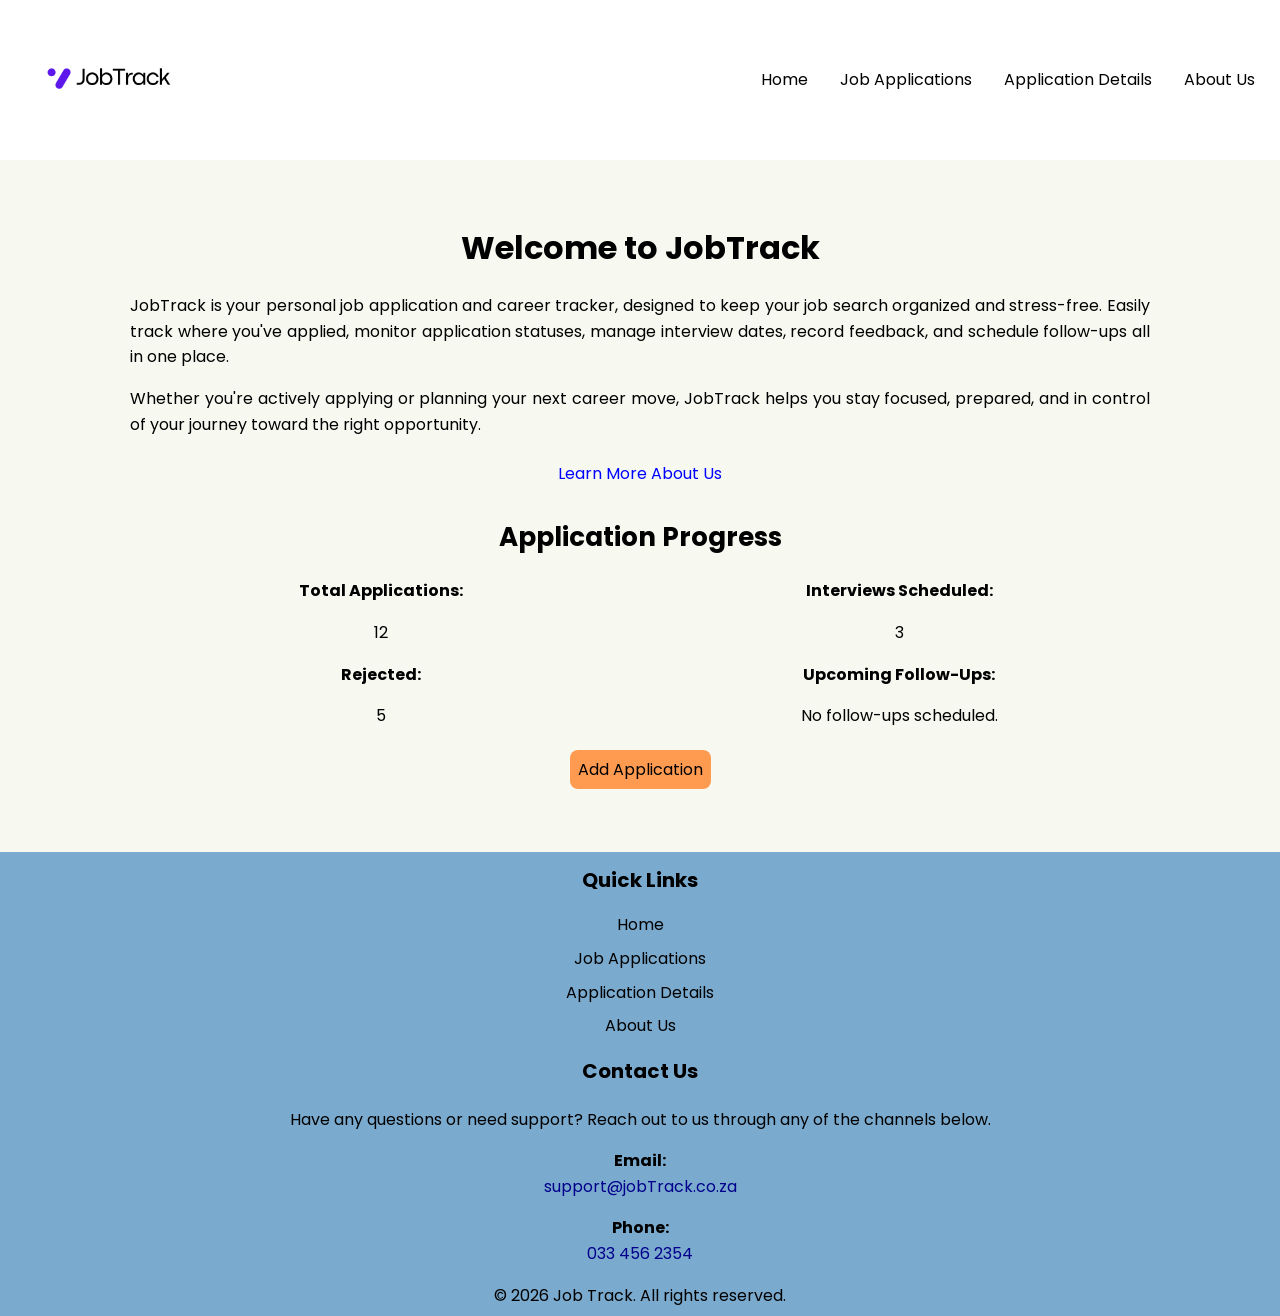
<file: index.html>
<!doctype html>
<html lang="en">
  <head>
    <meta charset="UTF-8" />
    <meta name="viewport" content="width=device-width, initial-scale=1.0" />
    <link rel="stylesheet" href="style.css" />
    <title>JobTrack</title>
  </head>
  <body>
    <header>
      <img
        src="./assets/images/jobTrack-logo-white.png"
        alt="JobTrack logo"
        class="logo"
      />
      <nav class="nav-bar">
        <ul class="nav-links">
          <li><a href="./index.html">Home</a></li>
          <li><a href="./applications.html">Job Applications</a></li>
          <li><a href="./application-details.html">Application Details</a></li>
          <li><a href="./about.html">About Us</a></li>
        </ul>
      </nav>
    </header>

    <main>
      <section class="welcome">
        <h1>Welcome to JobTrack</h1>

        <p>
          JobTrack is your personal job application and career tracker, designed
          to keep your job search organized and stress-free. Easily track where
          you've applied, monitor application statuses, manage interview dates,
          record feedback, and schedule follow-ups all in one place.
        </p>

        <p>
          Whether you're actively applying or planning your next career move,
          JobTrack helps you stay focused, prepared, and in control of your
          journey toward the right opportunity.
        </p>

        <div class="about-us-link">
          <a href="./about.html">Learn More About Us</a>
        </div>
      </section>

      <section class="application-progress">
        <h2>Application Progress</h2>

        <div class="grid-container">
          <article>
            <p><strong>Total Applications:</strong></p>
            <p>12</p>
          </article>

          <article>
            <p><strong>Interviews Scheduled:</strong></p>
            <p>3</p>
          </article>

          <article>
            <p><strong>Rejected:</strong></p>
            <p>5</p>
          </article>

          <article>
            <p><strong>Upcoming Follow-Ups:</strong></p>
            <p>No follow-ups scheduled.</p>
          </article>
        </div>

        <div class="add-application-link-btn">
          <a href="./add-application.html">Add Application</a>
        </div>
      </section>
    </main>

    <footer>
      <h3>Quick Links</h3>
      <nav class="footer-nav-bar">
        <ul class="footer-nav-links">
          <li><a href="./index.html">Home</a></li>
          <li><a href="./applications.html">Job Applications</a></li>
          <li><a href="./application-details.html">Application Details</a></li>
          <li><a href="./about.html">About Us</a></li>
        </ul>
      </nav>

      <section class="contact-details">
        <h3>Contact Us</h3>
        <p>
          Have any questions or need support? Reach out to us through any of the
          channels below.
        </p>

        <p class="contacts">
          <strong>Email:</strong
          ><a href="mailto:support@jobTrack.co.za"> support@jobTrack.co.za</a>
        </p>
        <p class="contacts">
          <strong>Phone:</strong><a href="tel:0334562354"> 033 456 2354</a>
        </p>
      </section>

      <section>
        <p>&#169; 2026 Job Track. All rights reserved.</p>
      </section>
    </footer>
  </body>
</html>
</file>
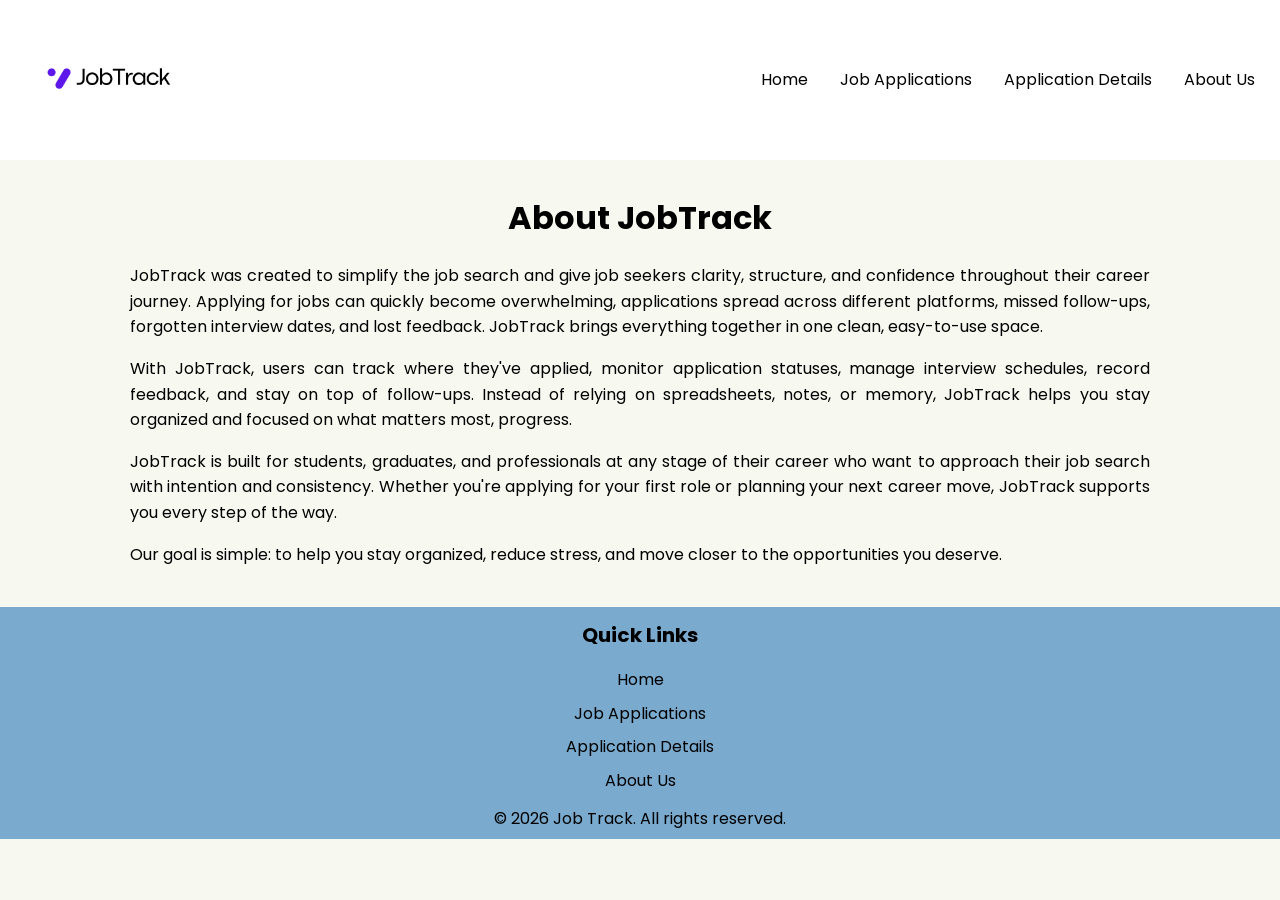
<file: about.html>
<!doctype html>
<html lang="en">
  <head>
    <meta charset="UTF-8" />
    <meta name="viewport" content="width=device-width, initial-scale=1.0" />
    <link rel="stylesheet" href="style.css" />
    <title>About Us</title>
  </head>
  <body>
    <header>
      <img
        src="./assets/images/jobTrack-logo-white.png"
        alt="JobTrack logo"
        class="logo"
      />
      <nav class="nav-bar">
        <ul class="nav-links">
          <li><a href="./index.html">Home</a></li>
          <li><a href="./applications.html">Job Applications</a></li>
          <li><a href="./application-details.html">Application Details</a></li>
          <li><a href="./about.html">About Us</a></li>
        </ul>
      </nav>
    </header>

    <main>
      <section class="about">
        <h1>About JobTrack</h1>

        <p>
          JobTrack was created to simplify the job search and give job seekers
          clarity, structure, and confidence throughout their career journey.
          Applying for jobs can quickly become overwhelming, applications spread
          across different platforms, missed follow-ups, forgotten interview
          dates, and lost feedback. JobTrack brings everything together in one
          clean, easy-to-use space.
        </p>

        <p>
          With JobTrack, users can track where they've applied, monitor
          application statuses, manage interview schedules, record feedback, and
          stay on top of follow-ups. Instead of relying on spreadsheets, notes,
          or memory, JobTrack helps you stay organized and focused on what
          matters most, progress.
        </p>

        <p>
          JobTrack is built for students, graduates, and professionals at any
          stage of their career who want to approach their job search with
          intention and consistency. Whether you're applying for your first role
          or planning your next career move, JobTrack supports you every step of
          the way.
        </p>

        <p>
          Our goal is simple: to help you stay organized, reduce stress, and
          move closer to the opportunities you deserve.
        </p>
      </section>
    </main>

    <footer>
      <h3>Quick Links</h3>
      <nav class="footer-nav-bar">
        <ul class="footer-nav-links">
          <li><a href="./index.html">Home</a></li>
          <li><a href="./applications.html">Job Applications</a></li>
          <li><a href="./application-details.html">Application Details</a></li>
          <li><a href="./about.html">About Us</a></li>
        </ul>
      </nav>

      <section>
        <p>&#169; 2026 Job Track. All rights reserved.</p>
      </section>
    </footer>
  </body>
</html>
</file>
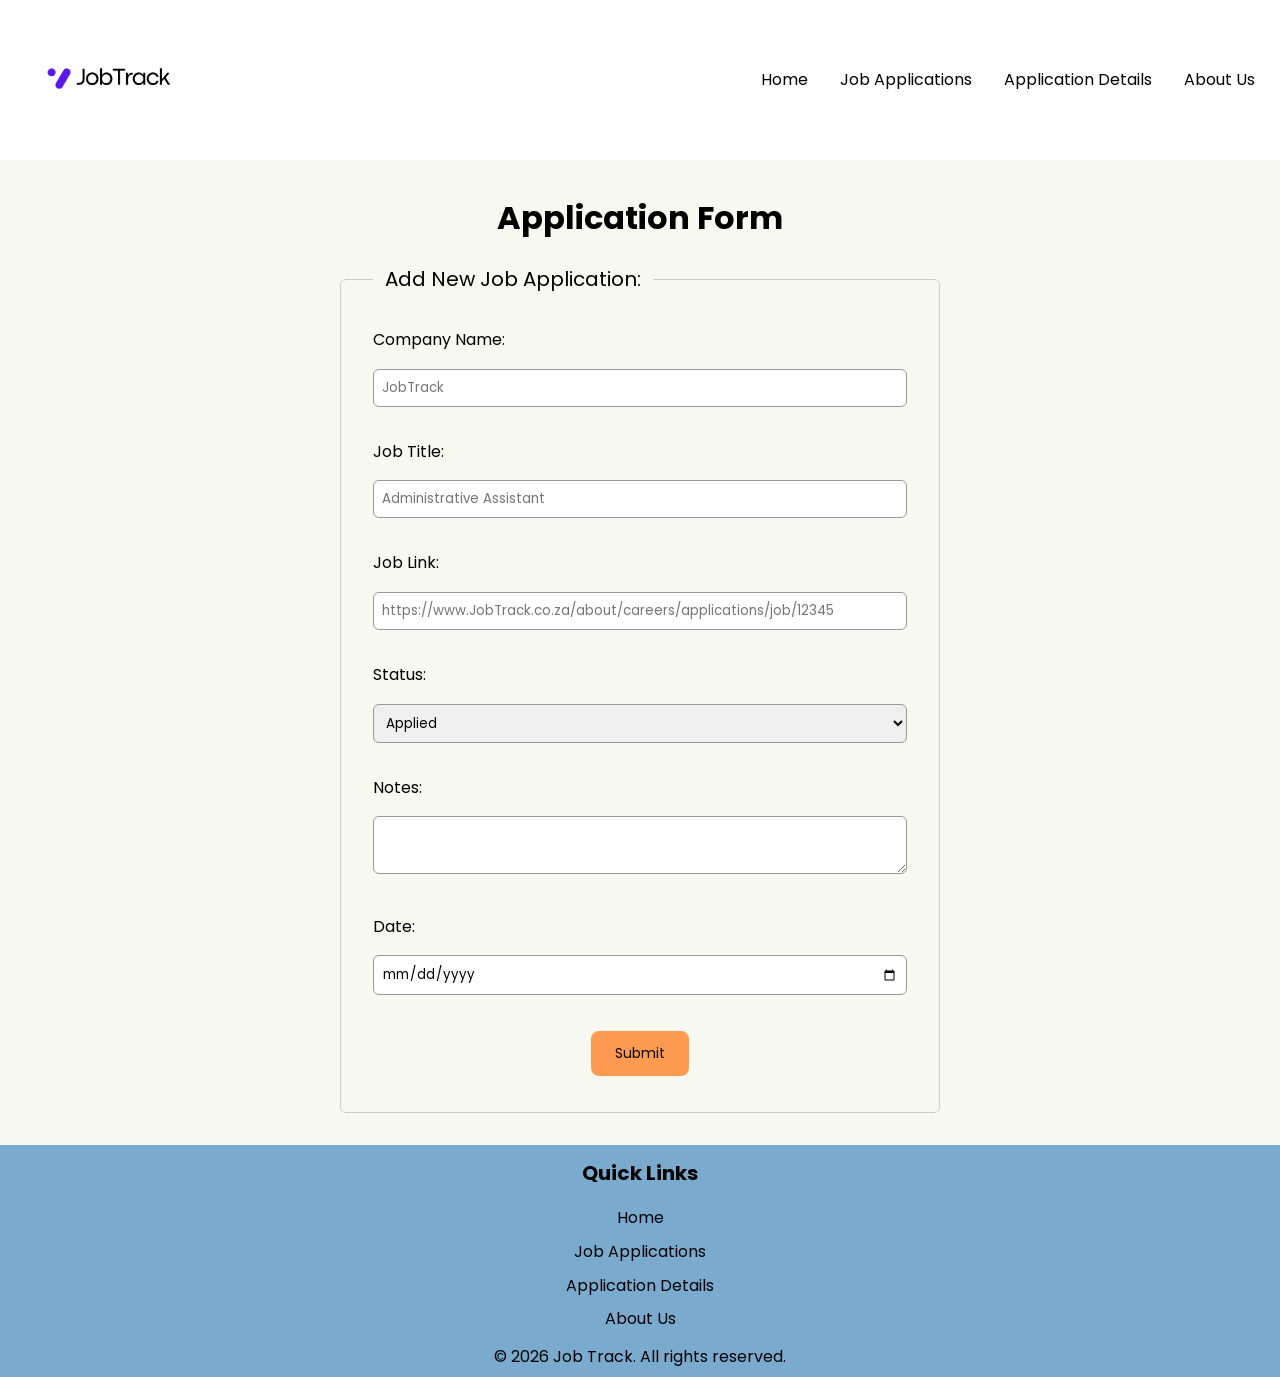
<file: add-application.html>
<!doctype html>
<html lang="en">
  <head>
    <meta charset="UTF-8" />
    <meta name="viewport" content="width=device-width, initial-scale=1.0" />
    <link rel="stylesheet" href="style.css" />
    <title>Application Form</title>
  </head>
  <body>
    <header>
      <img
        src="./assets/images/jobTrack-logo-white.png"
        alt="JobTrack logo"
        class="logo"
      />
      <nav class="nav-bar">
        <ul class="nav-links">
          <li><a href="./index.html">Home</a></li>
          <li><a href="./applications.html">Job Applications</a></li>
          <li><a href="./application-details.html">Application Details</a></li>
          <li><a href="./about.html">About Us</a></li>
        </ul>
      </nav>
    </header>

    <main>
      <section class="application-form">
        <h1>Application Form</h1>
        <form action="#">
          <fieldset>
            <legend>Add New Job Application:</legend>

            <div>
              <label for="company-name">Company Name:</label>
              <input
                type="text"
                name="company-name"
                id="company-name"
                placeholder="JobTrack"
                required
              />
            </div>

            <div>
              <label for="job-title">Job Title:</label>
              <input
                type="text"
                name="job-title"
                id="job-title"
                placeholder="Administrative Assistant"
                required
              />
            </div>

            <div>
              <label for="job-link">Job Link:</label>
              <input
                type="url"
                name="job-link"
                id="job-link"
                placeholder="https://www.JobTrack.co.za/about/careers/applications/job/12345"
                required
              />
            </div>

            <div>
              <label for="status">Status:</label>
              <select name="status" id="status">
                <option value="Applied">Applied</option>
                <option value="Interview">Interview</option>
                <option value="Offer">Offer</option>
                <option value="Rejected">Rejected</option>
              </select>
            </div>

            <div>
              <label for="notes">Notes:</label>

              <textarea name="notes" id="notes"></textarea>
            </div>

            <div>
              <label for="date">Date:</label>

              <input type="date" name="date" id="date" required />
            </div>

            <div class="submit-btn-wrapper">
              <button type="submit" class="submit-form-btn">Submit</button>
            </div>
          </fieldset>
        </form>
      </section>
    </main>

    <footer>
      <h3>Quick Links</h3>
      <nav class="footer-nav-bar">
        <ul class="footer-nav-links">
          <li><a href="./index.html">Home</a></li>
          <li><a href="./applications.html">Job Applications</a></li>
          <li><a href="./application-details.html">Application Details</a></li>
          <li><a href="./about.html">About Us</a></li>
        </ul>
      </nav>

      <section>
        <p>&#169; 2026 Job Track. All rights reserved.</p>
      </section>
    </footer>
  </body>
</html>
</file>
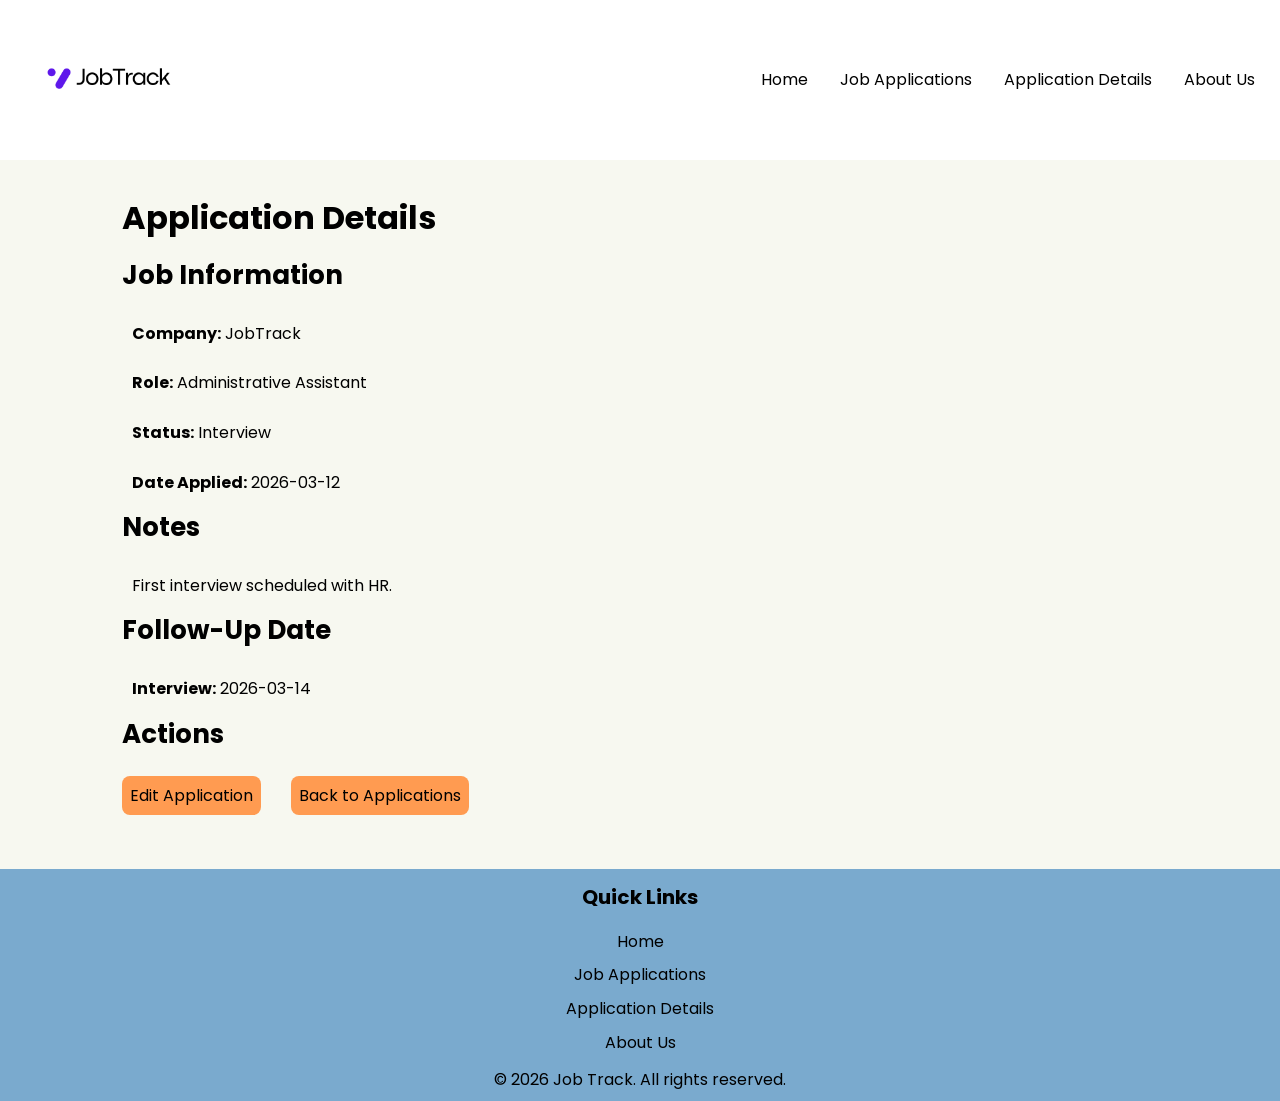
<file: application-details.html>
<!doctype html>
<html lang="en">
  <head>
    <meta charset="UTF-8" />
    <meta name="viewport" content="width=device-width, initial-scale=1.0" />
    <link rel="stylesheet" href="style.css" />
    <title>Application Details</title>
  </head>
  <body>
    <header>
      <img
        src="./assets/images/jobTrack-logo-white.png"
        alt="JobTrack logo"
        class="logo"
      />
      <nav class="nav-bar">
        <ul class="nav-links">
          <li><a href="./index.html">Home</a></li>
          <li><a href="./applications.html">Job Applications</a></li>
          <li><a href="./application-details.html">Application Details</a></li>
          <li><a href="./about.html">About Us</a></li>
        </ul>
      </nav>
    </header>

    <main>
      <section>
        <h1>Application Details</h1>

        <article class="job-details">
          <h2>Job Information</h2>
          <p><strong>Company:</strong> JobTrack</p>
          <p><strong>Role:</strong> Administrative Assistant</p>
          <p><strong>Status:</strong> Interview</p>
          <p><strong>Date Applied:</strong> 2026-03-12</p>
        </article>

        <article class="job-details">
          <h2>Notes</h2>
          <p>First interview scheduled with HR.</p>
        </article>

        <article class="job-details">
          <h2>Follow-Up Date</h2>
          <p><strong>Interview:</strong> 2026-03-14</p>
        </article>

        <article class="application-actions">
          <h2>Actions</h2>
          <div>
            <div class="edit-application-btn">
              <a href="#">Edit Application</a>
            </div>

            <div class="back-to-applications-btn">
              <a href="#">Back to Applications</a>
            </div>
          </div>
        </article>
      </section>
    </main>

    <footer>
      <h3>Quick Links</h3>
      <nav class="footer-nav-bar">
        <ul class="footer-nav-links">
          <li><a href="./index.html">Home</a></li>
          <li><a href="./applications.html">Job Applications</a></li>
          <li><a href="./application-details.html">Application Details</a></li>
          <li><a href="./about.html">About Us</a></li>
        </ul>
      </nav>

      <section>
        <p>&#169; 2026 Job Track. All rights reserved.</p>
      </section>
    </footer>
  </body>
</html>
</file>
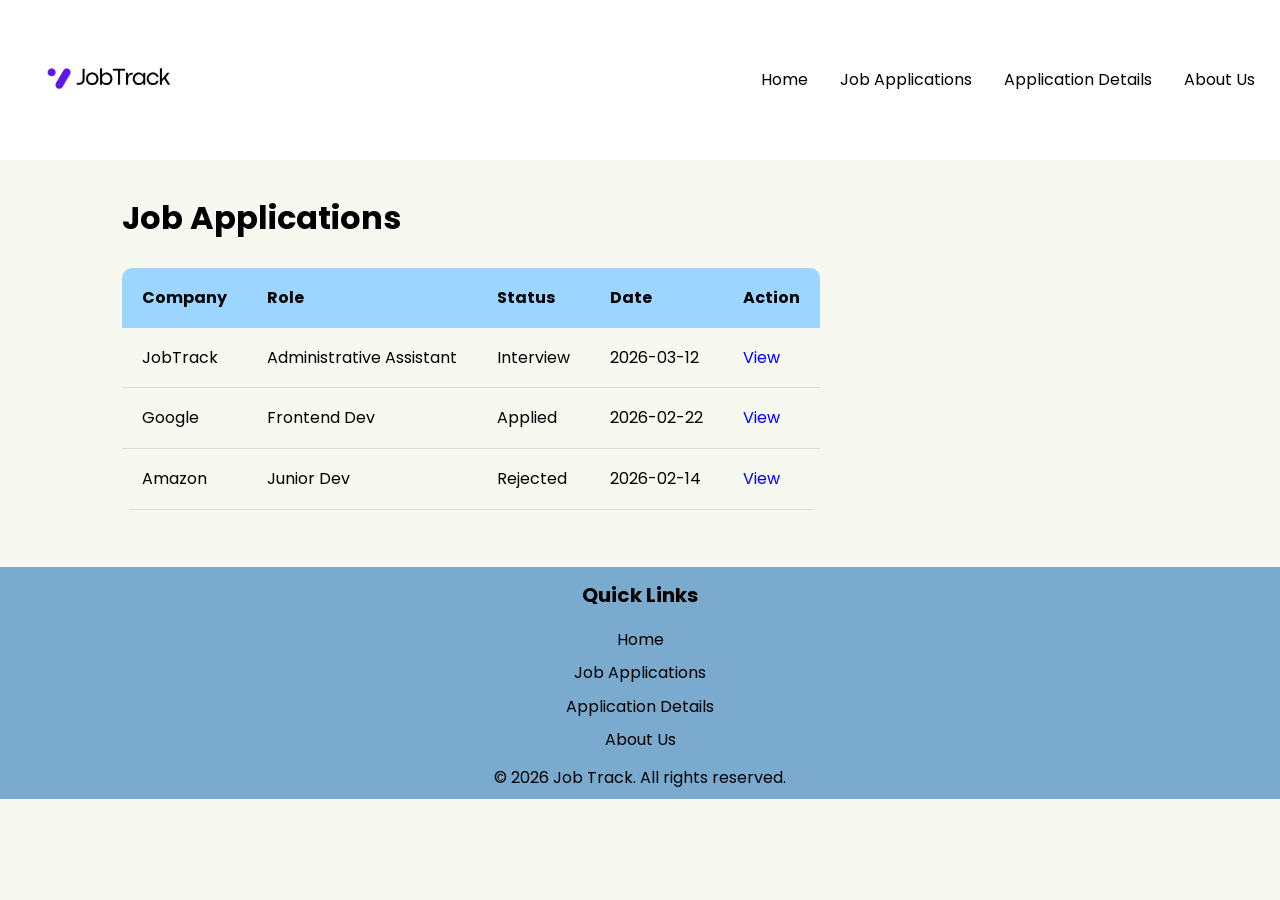
<file: applications.html>
<!doctype html>
<html lang="en">
  <head>
    <meta charset="UTF-8" />
    <meta name="viewport" content="width=device-width, initial-scale=1.0" />
    <link rel="stylesheet" href="style.css" />
    <title>Applications</title>
  </head>
  <body>
    <header>
      <img
        src="./assets/images/jobTrack-logo-white.png"
        alt="JobTrack logo"
        class="logo"
      />
      <nav class="nav-bar">
        <ul class="nav-links">
          <li><a href="./index.html">Home</a></li>
          <li><a href="./applications.html">Job Applications</a></li>
          <li><a href="./application-details.html">Application Details</a></li>
          <li><a href="./about.html">About Us</a></li>
        </ul>
      </nav>
    </header>

    <main>
      <section>
        <h1>Job Applications</h1>

        <div class="table-wrapper">
          <table>
            <thead>
              <tr>
                <th>Company</th>
                <th>Role</th>
                <th>Status</th>
                <th>Date</th>
                <th>Action</th>
              </tr>
            </thead>

            <tbody>
              <tr>
                <td>JobTrack</td>
                <td>Administrative Assistant</td>
                <td>Interview</td>
                <td>2026-03-12</td>
                <td><a href="#">View</a></td>
              </tr>

              <tr>
                <td>Google</td>
                <td>Frontend Dev</td>
                <td>Applied</td>
                <td>2026-02-22</td>
                <td><a href="#">View</a></td>
              </tr>

              <tr>
                <td>Amazon</td>
                <td>Junior Dev</td>
                <td>Rejected</td>
                <td>2026-02-14</td>
                <td><a href="#">View</a></td>
              </tr>
            </tbody>
          </table>
        </div>
      </section>
    </main>

    <footer>
      <h3>Quick Links</h3>
      <nav class="footer-nav-bar">
        <ul class="footer-nav-links">
          <li><a href="./index.html">Home</a></li>
          <li><a href="./applications.html">Job Applications</a></li>
          <li><a href="./application-details.html">Application Details</a></li>
          <li><a href="./about.html">About Us</a></li>
        </ul>
      </nav>

      <section>
        <p>&#169; 2026 Job Track. All rights reserved.</p>
      </section>
    </footer>
  </body>
</html>
</file>
<file: style.css>
@import url("https://fonts.googleapis.com/css2?family=Poppins:ital,wght@0,100;0,200;0,300;0,400;0,500;0,600;0,700;0,800;0,900;1,100;1,200;1,300;1,400;1,500;1,600;1,700;1,800;1,900&display=swap");

/* CSS reset and default styles starts */

:root {
  --space-mb: 12px;
  --space-padding-paragraph: 8px;
}
* {
  margin: 0;
  padding: 0;
  box-sizing: border-box;
}

body {
  font-family: "Poppins", Arial, Helvetica, sans-serif;
  background-color: #f7f8f0;
  color: #000000;
  line-height: 1.6;
}

h1 {
  font-size: 2rem;
}

h2 {
  font-size: 1.625rem;
}

h3 {
  font-size: 1.25rem;
}

h1,
h2,
h3 {
  margin-bottom: var(--space-mb);
}

p {
  font-size: 1rem;
  padding: var(--space-padding-paragraph);
}

nav > ul {
  list-style: none;
}

a {
  text-decoration: none;
  color: #000000;
}

/* CSS reset and default styles ends */

/* Header and navigation styles starts */

.logo {
  width: 160px;
  height: 160px;
  object-fit: cover;
}

header {
  display: flex;
  justify-content: space-between;
  align-items: center;
  padding: 0 25px;
  background-color: white;
}

.nav-links {
  display: flex;
  align-items: center;
  gap: 2rem;
}

/* Header and navigation styles ends */

/* Main layout and styles starts*/

main {
  max-width: 1100px;
  margin: 0 auto;
  padding: 2rem;
}

/* Home page styles start */

.welcome,
.about {
  text-align: justify;
}

.welcome h1,
.about h1 {
  text-align: center;
}

.about-us-link {
  margin: 1rem 0;
  text-align: center;
}

.about-us-link a {
  padding: 4px;
}

.welcome,
.application-progress {
  margin: 30px 0px;
}

.grid-container {
  display: grid;
  grid-template-columns: 1fr 1fr;
  grid-template-rows: 1fr 1fr;
  text-align: center;
}

.application-progress h2,
.add-application-link-btn {
  text-align: center;
}

/* Home page styles end */

/* Form page styles start */

.application-form h1 {
  margin-bottom: 1.25rem;
  text-align: center;
}

fieldset {
  margin: auto;
  border: 1px solid #ccc;
  border-radius: 6px;
  max-width: 600px;
  padding: 1rem 2rem;
}

legend {
  font-size: 1.25rem;
  padding: 0 0.75rem;
}

label {
  display: block;
  margin: 1rem 0;
}

form input,
form select,
form textarea {
  width: 100%;
  padding: 0.5rem;
  margin-bottom: 1rem;
  font-family: inherit;
  border: 1px solid #999;
  border-radius: 6px;
}

.submit-btn-wrapper {
  text-align: center;
}

.submit-form-btn {
  font-family: inherit;
  font-size: 0.875rem;
  border: none;
  cursor: pointer;
  padding: 12px 24px;
  background-color: #ff9b51;
  border-radius: 0.5rem;
}

/* Form page styles end */

/* Table page styles start */

table {
  min-width: 400px;
  border-collapse: collapse;
  margin: 25px 0px;
  border-radius: 10px;
  overflow: hidden;
}

thead tr {
  background-color: #9cd5ff;
  color: #000000;
  text-align: left;
  font-weight: bold;
}

th,
td {
  padding: 17px 20px;
}

tbody tr {
  border-bottom: 1px solid #dddddd;
}

/* Table page styles end */

/* Application details page start */

.job-details > p {
  padding: 12px 10px;
}

.application-actions > div {
  display: flex;
  gap: 30px;
  margin: 12px 0;
  padding: 8px 0;
}

.edit-application-btn,
.back-to-applications-btn {
  padding: 0.5rem 0;
}

/* Application details page end */

/* Main layout and styles ends */

/* Footer styles starts */

footer {
  background-color: #7aaace;
}

footer > * {
  text-align: center;
}

footer h3 {
  padding-top: 12px;
}

.footer-nav-links li {
  padding: 4px;
}

.contacts {
  display: grid;
  grid-template-columns: 1fr;
}

/* Footer styles ends */

/* Application button styles start */

.add-application-link-btn,
.submit-btn-wrapper {
  margin: 0.75rem 0;
  padding: 0.5rem 0;
}

.add-application-link-btn a,
.edit-application-btn a,
.back-to-applications-btn a {
  background-color: #ff9b51;
  border-radius: 0.5rem;
  padding: 0.5rem;
}

/* Application button styles start */

/* Hover, focus and active states start */

.nav-links a:hover {
  color: #2563eb;
  text-decoration: underline;
}

.nav-links a:focus {
  color: orangered;
}

.about-us-link a:any-link {
  color: blue;
}

.about-us-link a:hover {
  color: #2563eb;
  text-decoration: underline;
}

.about-us-link a:focus {
  color: orangered;
}

form input:focus,
form select:focus,
form textarea:focus {
  outline: 1px solid #7aaace;
}

.table-wrapper a:any-link {
  color: blue;
}

.table-wrapper a:active {
  color: orangered;
}

.table-wrapper a:hover {
  text-decoration: underline;
}

.table-wrapper tbody tr:hover {
  background-color: #eaefef;
}

.footer-nav-links a:hover {
  color: white;
  text-decoration: underline;
}

.footer-nav-links a:active {
  color: #e6e6e6;
}

.contacts a:any-link {
  color: darkblue;
}

.contacts a:hover {
  text-decoration: underline;
}

.contacts a:active {
  color: orangered;
}

.add-application-link-btn a:hover,
.edit-application-btn a:hover,
.back-to-applications-btn a:hover,
.submit-form-btn:hover {
  background-color: #f27f2d;
  opacity: 0.9;
}

.add-application-link-btn a:focus,
.edit-application-btn a:focus,
.back-to-applications-btn a:focus,
.submit-form-btn:focus {
  outline: 1px solid #000;
}

/* Hover, focus and active states end */

/* Responsiveness layout */

@media (max-width: 768px) {
  .nav-links {
    gap: 1rem;
  }

  h1 {
    font-size: 1.75rem;
  }

  h2 {
    font-size: 1.375rem;
  }

  h3 {
    font-size: 1rem;
  }

  p {
    font-size: 0.75rem;
  }

  a {
    font-size: 0.75rem;
  }
}

@media (max-width: 480px) {
  header {
    flex-flow: wrap column;
  }

  .nav-bar {
    margin: 12px 0;
  }

  .logo {
    width: 120px;
    height: 120px;
    margin: 12px 0;
  }

  h1 {
    font-size: 1.5rem;
  }

  h2 {
    font-size: 1.125rem;
  }

  .grid-container {
    grid-template-columns: 1fr;
  }

  .table-wrapper {
    overflow-x: auto;
  }

  .table-wrapper th {
    font-size: 0.875rem;
  }

  .table-wrapper td {
    font-size: 0.75rem;
  }
}

@media (max-width: 375px) {
  header {
    padding: 0 12px;
  }

  legend {
    font-size: 1rem;
  }

  label {
    font-size: 0.875rem;
  }
}

@media (max-width: 320px) {
  h1 {
    font-size: 1.25rem;
  }

  h2 {
    font-size: 1rem;
  }

  h3 {
    font-size: 0.875rem;
  }

  legend {
    font-size: 0.75rem;
  }

  label {
    font-size: 0.75rem;
  }

  .application-actions > div {
    gap: 0.5rem;
  }
}
</file>
